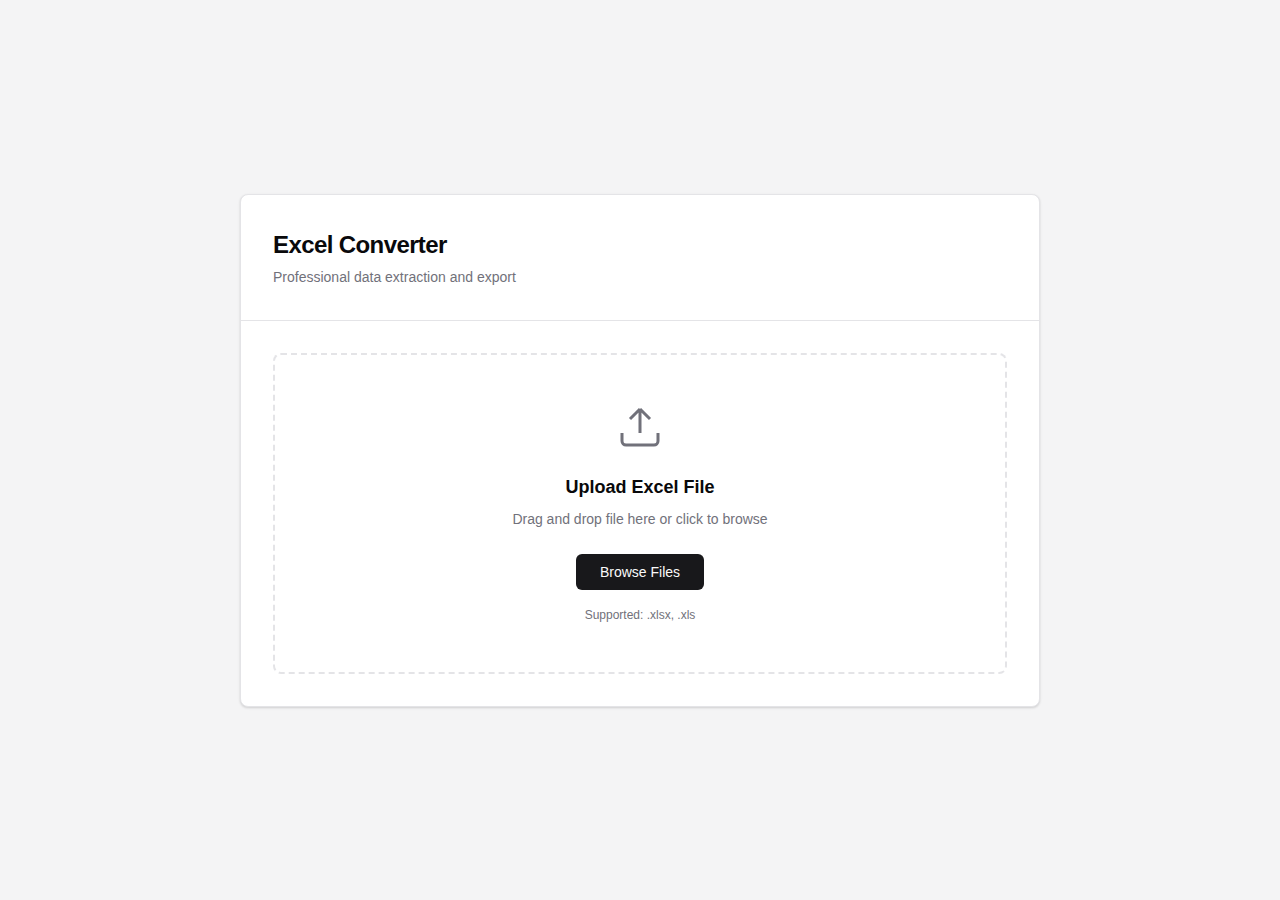
<file: index.html>
<!DOCTYPE html>
<html lang="en">
<head>
    <meta charset="UTF-8">
    <meta name="viewport" content="width=device-width, initial-scale=1.0">
    <title>Excel Converter | CSV & JSON Export</title>
    <link rel="stylesheet" href="style.css">
</head>
<body>
    <div class="container">
        <header>
            <h1>Excel Converter</h1>
            <p>Professional data extraction and export</p>
        </header>

        <main>
            <div class="upload-section">
                <div class="upload-area" id="uploadArea">
                    <svg class="upload-icon" viewBox="0 0 24 24" fill="none" stroke="currentColor" stroke-width="1.5">
                        <path d="M21 15v4a2 2 0 0 1-2 2H5a2 2 0 0 1-2-2v-4M17 8l-5-5m0 0L7 8m5-5v12"/>
                    </svg>
                    <h2>Upload Excel File</h2>
                    <p>Drag and drop file here or click to browse</p>
                    <input type="file" id="fileInput" accept=".xlsx,.xls" hidden>
                    <button class="btn-primary" id="browseBtn">Browse Files</button>
                    <span class="file-types">Supported: .xlsx, .xls</span>
                </div>

                <div class="file-info" id="fileInfo" style="display: none;">
                    <div class="file-details">
                        <div class="file-icon-wrapper">
                            <svg viewBox="0 0 24 24" fill="none" stroke="currentColor" stroke-width="1.5">
                                <path d="M13 2H6a2 2 0 0 0-2 2v16a2 2 0 0 0 2 2h12a2 2 0 0 0 2-2V9z"/>
                                <polyline points="13 2 13 9 20 9"/>
                            </svg>
                        </div>
                        <div class="file-meta">
                            <p class="file-name" id="fileName"></p>
                            <p class="file-size" id="fileSize"></p>
                        </div>
                        <button class="btn-icon" id="removeBtn" title="Remove file">
                            <svg viewBox="0 0 24 24" fill="none" stroke="currentColor" stroke-width="1.5">
                                <line x1="18" y1="6" x2="6" y2="18"/><line x1="6" y1="6" x2="18" y2="18"/>
                            </svg>
                        </button>
                    </div>
                    <button class="btn-primary" id="convertBtn">Process File</button>
                </div>
            </div>

            <div class="loading" id="loading" style="display: none;">
                <div class="spinner"></div>
                <p>Processing...</p>
            </div>

            <div class="row-preview" id="rowPreview" style="display: none;">
                <div class="selection-header">
                    <h2>Select Header Row</h2>
                    <p>Preview the first rows and choose which one contains your column headers</p>
                </div>
                
                <div class="preview-table-wrapper">
                    <table class="preview-table" id="previewTable">
                        <thead>
                            <tr>
                                <th></th>
                                <th>Row #</th>
                            </tr>
                        </thead>
                        <tbody id="previewTableBody">
                        </tbody>
                    </table>
                </div>
                
                <div class="selection-footer">
                    <p id="headerRowText" class="count-text">Row 0 selected as header</p>
                    <button class="btn-primary" id="continueBtn">Continue with Selected Header</button>
                </div>
            </div>

            <div class="column-selection" id="columnSelection" style="display: none;">
                <div class="selection-header">
                    <h2>Column Selection</h2>
                    <p>Select the columns to include in your export</p>
                    <div class="selection-controls">
                        <button class="btn-secondary" id="selectAllBtn">Select All</button>
                        <button class="btn-secondary" id="deselectAllBtn">Deselect All</button>
                    </div>
                </div>

                <div class="columns-grid" id="columnsGrid"></div>

                <div class="selection-footer">
                    <p id="selectedCount" class="count-text">All columns selected</p>
                    <button class="btn-primary" id="proceedBtn">Continue</button>
                </div>
            </div>

            <div class="row-exclusion" id="rowExclusion" style="display: none;">
                <div class="selection-header">
                    <h2>Exclude Bottom Rows</h2>
                    <p>Select rows from the bottom to exclude from your export (optional)</p>
                    <div class="selection-controls">
                        <button class="btn-secondary" id="selectAllRowsBtn">Select All</button>
                        <button class="btn-secondary" id="deselectAllRowsBtn">Deselect All</button>
                    </div>
                </div>

                <div class="preview-table-wrapper">
                    <table class="preview-table" id="exclusionTable">
                        <thead>
                            <tr id="exclusionTableHead">
                            </tr>
                        </thead>
                        <tbody id="exclusionTableBody">
                        </tbody>
                    </table>
                </div>

                <div class="selection-footer">
                    <p id="excludedRowsCount" class="count-text">0 rows selected for exclusion</p>
                    <div style="display: flex; gap: 0.5rem;">
                        <button class="btn-secondary" id="backToColumnsBtn">Back to Columns</button>
                        <button class="btn-primary" id="generateExportBtn">Generate Export</button>
                    </div>
                </div>
            </div>

            <div class="result" id="result" style="display: none;">
                <div class="result-header">
                    <svg class="check-icon" viewBox="0 0 24 24" fill="none" stroke="currentColor" stroke-width="2">
                        <polyline points="20 6 9 17 4 12"/>
                    </svg>
                    <h3>Export Ready</h3>
                    <p id="resultMessage"></p>
                </div>
                <div class="post-merger-report" id="postMergerReport" style="display: none;">
                    <div class="report-section" id="postMergerDeleted" style="display: none;">
                        <h4>✓ Auto-deleted pre-merger rows:</h4>
                        <ul id="postMergerDeletedList"></ul>
                    </div>
                    <div class="report-section" id="postMergerSkipped" style="display: none;">
                        <h4>⚠ Skipped POST MERGER rows (not processed):</h4>
                        <ul id="postMergerSkippedList"></ul>
                    </div>
                </div>
                <div class="export-section">
                    <p class="export-label">Select export format:</p>
                    <div class="export-buttons">
                        <button class="btn-export" id="downloadCsvBtn">
                            <svg viewBox="0 0 24 24" fill="none" stroke="currentColor" stroke-width="1.5">
                                <path d="M14 2H6a2 2 0 0 0-2 2v16a2 2 0 0 0 2 2h12a2 2 0 0 0 2-2V8z"/>
                                <polyline points="14 2 14 8 20 8"/>
                                <line x1="12" y1="18" x2="12" y2="12"/><line x1="9" y1="15" x2="15" y2="15"/>
                            </svg>
                            <span>Download CSV</span>
                        </button>
                        <button class="btn-export" id="downloadJsonBtn">
                            <svg viewBox="0 0 24 24" fill="none" stroke="currentColor" stroke-width="1.5">
                                <path d="M14 2H6a2 2 0 0 0-2 2v16a2 2 0 0 0 2 2h12a2 2 0 0 0 2-2V8z"/>
                                <polyline points="14 2 14 8 20 8"/>
                                <path d="M10 12a2 2 0 0 0-2 2v2a2 2 0 0 1-2 2M14 12a2 2 0 0 1 2 2v2a2 2 0 0 0 2 2"/>
                            </svg>
                            <span>Download JSON</span>
                        </button>
                    </div>
                </div>
                <button class="btn-secondary btn-block" id="newFileBtn">Process Another File</button>
            </div>

            <div class="error" id="error" style="display: none;">
                <svg class="error-icon" viewBox="0 0 24 24" fill="none" stroke="currentColor" stroke-width="2">
                    <circle cx="12" cy="12" r="10"/>
                    <line x1="12" y1="8" x2="12" y2="12"/>
                    <line x1="12" y1="16" x2="12.01" y2="16"/>
                </svg>
                <h3>Processing Error</h3>
                <p id="errorMessage"></p>
                <button class="btn-secondary" id="retryBtn">Try Again</button>
            </div>
        </main>
    </div>

    <script src="script.js"></script>
</body>
</html>
</file>
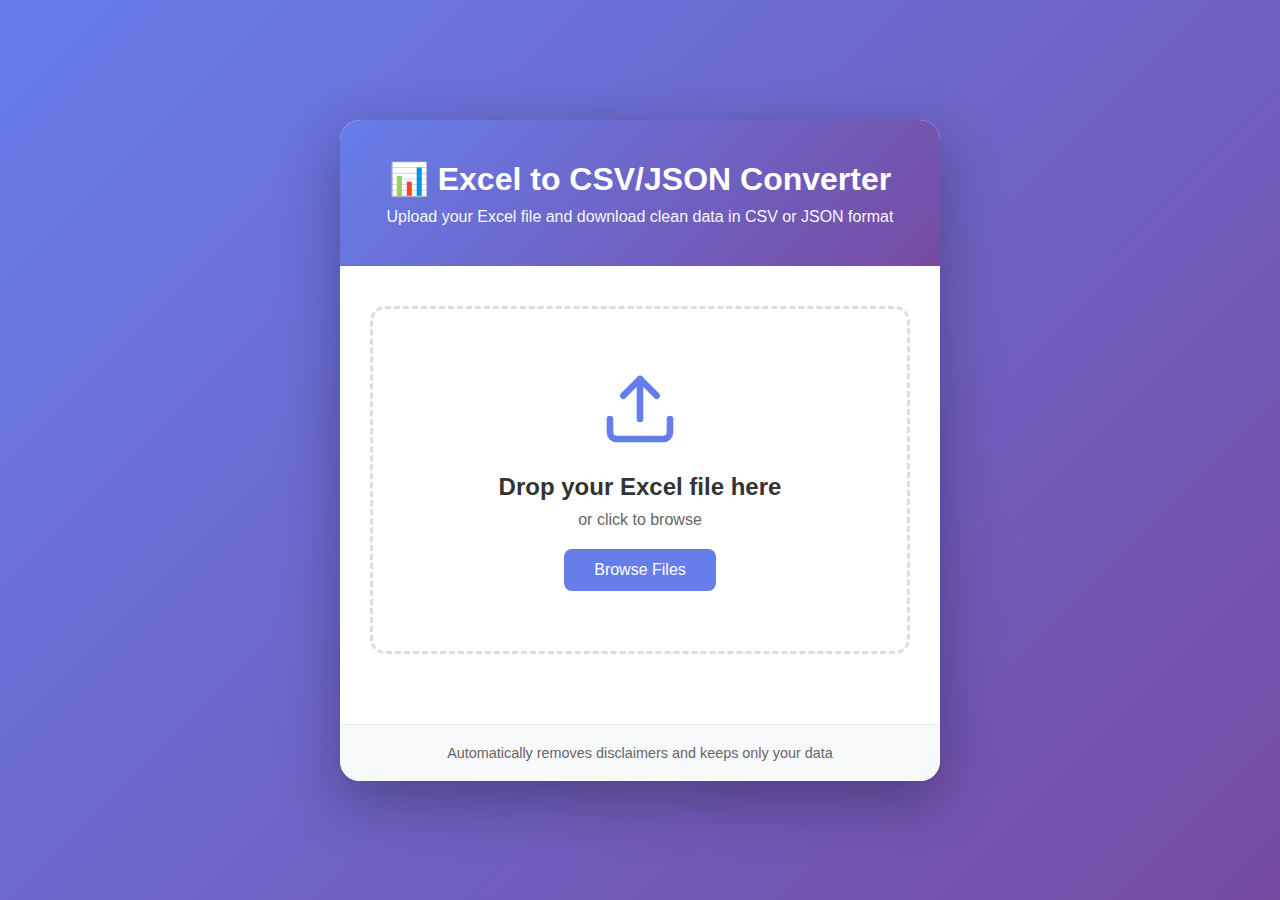
<file: public/index.html>
<!DOCTYPE html>
<html lang="en">
<head>
    <meta charset="UTF-8">
    <meta name="viewport" content="width=device-width, initial-scale=1.0">
    <title>Excel to CSV/JSON Converter</title>
    <link rel="stylesheet" href="style.css">
</head>
<body>
    <div class="container">
        <header>
            <h1>📊 Excel to CSV/JSON Converter</h1>
            <p>Upload your Excel file and download clean data in CSV or JSON format</p>
        </header>

        <main>
            <div class="upload-section">
                <div class="upload-area" id="uploadArea">
                    <svg class="upload-icon" viewBox="0 0 24 24" fill="none" stroke="currentColor">
                        <path d="M21 15v4a2 2 0 0 1-2 2H5a2 2 0 0 1-2-2v-4" stroke-width="2" stroke-linecap="round" stroke-linejoin="round"/>
                        <polyline points="17 8 12 3 7 8" stroke-width="2" stroke-linecap="round" stroke-linejoin="round"/>
                        <line x1="12" y1="3" x2="12" y2="15" stroke-width="2" stroke-linecap="round" stroke-linejoin="round"/>
                    </svg>
                    <h2>Drop your Excel file here</h2>
                    <p>or click to browse</p>
                    <input type="file" id="fileInput" accept=".xlsx,.xls" hidden>
                    <button class="browse-btn" id="browseBtn">Browse Files</button>
                </div>

                <div class="file-info" id="fileInfo" style="display: none;">
                    <div class="file-details">
                        <svg class="file-icon" viewBox="0 0 24 24" fill="none" stroke="currentColor">
                            <path d="M13 2H6a2 2 0 0 0-2 2v16a2 2 0 0 0 2 2h12a2 2 0 0 0 2-2V9z" stroke-width="2"/>
                            <polyline points="13 2 13 9 20 9" stroke-width="2"/>
                        </svg>
                        <div>
                            <p class="file-name" id="fileName"></p>
                            <p class="file-size" id="fileSize"></p>
                        </div>
                        <button class="remove-btn" id="removeBtn">✕</button>
                    </div>
                    <button class="convert-btn" id="convertBtn">Process File</button>
                </div>
            </div>

            <div class="loading" id="loading" style="display: none;">
                <div class="spinner"></div>
                <p>Processing your file...</p>
            </div>

            <div class="column-selection" id="columnSelection" style="display: none;">
                <div class="selection-header">
                    <h2>Select Columns to Include</h2>
                    <p>Choose which columns you want in your CSV file</p>
                    <div class="selection-controls">
                        <button class="control-btn" id="selectAllBtn">✓ Select All</button>
                        <button class="control-btn" id="deselectAllBtn">✕ Deselect All</button>
                    </div>
                </div>
                
                <div class="columns-grid" id="columnsGrid">
                    <!-- Column checkboxes will be inserted here -->
                </div>
                
                <div class="selection-footer">
                    <p id="selectedCount">All columns selected</p>
                    <button class="convert-btn" id="proceedBtn">Generate Files</button>
                </div>
            </div>

            <div class="result" id="result" style="display: none;">
                <div class="success-message">
                    <svg class="success-icon" viewBox="0 0 24 24" fill="none" stroke="currentColor">
                        <path d="M22 11.08V12a10 10 0 1 1-5.93-9.14" stroke-width="2" stroke-linecap="round" stroke-linejoin="round"/>
                        <polyline points="22 4 12 14.01 9 11.01" stroke-width="2" stroke-linecap="round" stroke-linejoin="round"/>
                    </svg>
                    <h3>Conversion Complete!</h3>
                    <p id="resultMessage"></p>
                </div>
                <div class="download-section">
                    <p class="download-label">Choose your download format:</p>
                    <div class="download-buttons">
                        <button class="download-btn csv-btn" id="downloadCsvBtn">
                            <svg viewBox="0 0 24 24" fill="none" stroke="currentColor">
                                <path d="M14 2H6a2 2 0 0 0-2 2v16a2 2 0 0 0 2 2h12a2 2 0 0 0 2-2V8z" stroke-width="2"/>
                                <polyline points="14 2 14 8 20 8" stroke-width="2"/>
                                <line x1="16" y1="13" x2="8" y2="13" stroke-width="2"/>
                                <line x1="16" y1="17" x2="8" y2="17" stroke-width="2"/>
                                <polyline points="10 9 9 9 8 9" stroke-width="2"/>
                            </svg>
                            Download CSV
                        </button>
                        <button class="download-btn json-btn" id="downloadJsonBtn">
                            <svg viewBox="0 0 24 24" fill="none" stroke="currentColor">
                                <path d="M14 2H6a2 2 0 0 0-2 2v16a2 2 0 0 0 2 2h12a2 2 0 0 0 2-2V8z" stroke-width="2"/>
                                <polyline points="14 2 14 8 20 8" stroke-width="2"/>
                                <path d="M10 12a2 2 0 0 0-2 2v2a2 2 0 0 1-2 2" stroke-width="2"/>
                                <path d="M14 12a2 2 0 0 1 2 2v2a2 2 0 0 0 2 2" stroke-width="2"/>
                            </svg>
                            Download JSON
                        </button>
                    </div>
                </div>
                <div class="action-buttons">
                    <button class="new-file-btn" id="newFileBtn">Convert Another File</button>
                </div>
            </div>

            <div class="error" id="error" style="display: none;">
                <svg class="error-icon" viewBox="0 0 24 24" fill="none" stroke="currentColor">
                    <circle cx="12" cy="12" r="10" stroke-width="2"/>
                    <line x1="12" y1="8" x2="12" y2="12" stroke-width="2" stroke-linecap="round"/>
                    <line x1="12" y1="16" x2="12.01" y2="16" stroke-width="2" stroke-linecap="round"/>
                </svg>
                <h3>Conversion Failed</h3>
                <p id="errorMessage"></p>
                <button class="retry-btn" id="retryBtn">Try Again</button>
            </div>
        </main>

        <footer>
            <p>Automatically removes disclaimers and keeps only your data</p>
        </footer>
    </div>

    <script src="script.js"></script>
</body>
</html>
</file>
<file: style.css>
* {
    margin: 0;
    padding: 0;
    box-sizing: border-box;
}

:root {
    --background: #ffffff;
    --foreground: #09090b;
    --card: #ffffff;
    --card-foreground: #09090b;
    --border: #e4e4e7;
    --input: #e4e4e7;
    --primary: #18181b;
    --primary-foreground: #fafafa;
    --secondary: #f4f4f5;
    --secondary-foreground: #18181b;
    --muted: #f4f4f5;
    --muted-foreground: #71717a;
    --accent: #f4f4f5;
    --accent-foreground: #18181b;
    --destructive: #ef4444;
    --ring: #18181b;
    --radius: 0.5rem;
}

body {
    font-family: -apple-system, BlinkMacSystemFont, 'Segoe UI', 'Roboto', 'Oxygen', 'Ubuntu', 'Cantarell', sans-serif;
    background: var(--muted);
    min-height: 100vh;
    display: flex;
    align-items: center;
    justify-content: center;
    padding: 2rem 1rem;
    color: var(--foreground);
    line-height: 1.5;
}

.container {
    background: var(--card);
    border-radius: var(--radius);
    border: 1px solid var(--border);
    box-shadow: 0 1px 3px 0 rgba(0, 0, 0, 0.1), 0 1px 2px 0 rgba(0, 0, 0, 0.06);
    max-width: 800px;
    width: 100%;
}

header {
    padding: 2rem;
    border-bottom: 1px solid var(--border);
}

header h1 {
    font-size: 1.5rem;
    font-weight: 600;
    color: var(--foreground);
    margin-bottom: 0.25rem;
    letter-spacing: -0.025em;
}

header p {
    color: var(--muted-foreground);
    font-size: 0.875rem;
}

main {
    padding: 2rem;
}

.upload-area {
    border: 2px dashed var(--border);
    border-radius: var(--radius);
    padding: 3rem 2rem;
    text-align: center;
    transition: all 0.2s;
    cursor: pointer;
    background: var(--background);
}

.upload-area:hover,
.upload-area.drag-over {
    border-color: var(--primary);
    background: var(--accent);
}

.upload-icon {
    width: 48px;
    height: 48px;
    color: var(--muted-foreground);
    margin-bottom: 1rem;
}

.upload-area h2 {
    font-size: 1.125rem;
    font-weight: 600;
    color: var(--foreground);
    margin-bottom: 0.5rem;
}

.upload-area p {
    color: var(--muted-foreground);
    font-size: 0.875rem;
    margin-bottom: 1.5rem;
}

.file-types {
    display: block;
    margin-top: 1rem;
    color: var(--muted-foreground);
    font-size: 0.75rem;
}

.btn-primary {
    background: var(--primary);
    color: var(--primary-foreground);
    border: none;
    padding: 0.625rem 1.5rem;
    border-radius: calc(var(--radius) - 2px);
    font-size: 0.875rem;
    font-weight: 500;
    cursor: pointer;
    transition: all 0.2s;
    display: inline-flex;
    align-items: center;
    justify-content: center;
}

.btn-primary:hover {
    background: var(--foreground);
    opacity: 0.9;
}

.btn-secondary {
    background: var(--secondary);
    color: var(--secondary-foreground);
    border: 1px solid var(--border);
    padding: 0.5rem 1rem;
    border-radius: calc(var(--radius) - 2px);
    font-size: 0.875rem;
    font-weight: 500;
    cursor: pointer;
    transition: all 0.2s;
}

.btn-secondary:hover {
    background: var(--accent);
}

.btn-icon {
    background: transparent;
    border: none;
    width: 32px;
    height: 32px;
    border-radius: calc(var(--radius) - 2px);
    cursor: pointer;
    display: flex;
    align-items: center;
    justify-content: center;
    transition: all 0.2s;
    color: var(--muted-foreground);
}

.btn-icon:hover {
    background: var(--muted);
    color: var(--foreground);
}

.btn-icon svg {
    width: 16px;
    height: 16px;
}

.btn-block {
    width: 100%;
}

.file-info {
    text-align: center;
}

.file-details {
    display: flex;
    align-items: center;
    gap: 1rem;
    padding: 1rem;
    background: var(--muted);
    border-radius: var(--radius);
    border: 1px solid var(--border);
    margin-bottom: 1.5rem;
}

.file-icon-wrapper {
    flex-shrink: 0;
    width: 40px;
    height: 40px;
    display: flex;
    align-items: center;
    justify-content: center;
    background: var(--background);
    border-radius: calc(var(--radius) - 2px);
    border: 1px solid var(--border);
}

.file-icon-wrapper svg {
    width: 20px;
    height: 20px;
    color: var(--muted-foreground);
}

.file-meta {
    flex: 1;
    text-align: left;
}

.file-name {
    font-weight: 500;
    color: var(--foreground);
    font-size: 0.875rem;
    margin-bottom: 0.25rem;
    word-break: break-word;
}

.file-size {
    color: var(--muted-foreground);
    font-size: 0.75rem;
}

.loading {
    text-align: center;
    padding: 3rem 0;
}

.spinner {
    width: 40px;
    height: 40px;
    border: 3px solid var(--border);
    border-top: 3px solid var(--primary);
    border-radius: 50%;
    animation: spin 0.8s linear infinite;
    margin: 0 auto 1rem;
}

@keyframes spin {
    0% { transform: rotate(0deg); }
    100% { transform: rotate(360deg); }
}

.loading p {
    color: var(--muted-foreground);
    font-size: 0.875rem;
}

.selection-header {
    margin-bottom: 1.5rem;
}

.selection-header h2 {
    font-size: 1.125rem;
    font-weight: 600;
    color: var(--foreground);
    margin-bottom: 0.25rem;
}

.selection-header p {
    color: var(--muted-foreground);
    font-size: 0.875rem;
    margin-bottom: 1rem;
}

.selection-controls {
    display: flex;
    gap: 0.5rem;
}

.columns-grid {
    max-height: 400px;
    overflow-y: auto;
    border: 1px solid var(--border);
    border-radius: var(--radius);
    padding: 0.5rem;
    margin-bottom: 1.5rem;
    background: var(--background);
}

.columns-grid::-webkit-scrollbar {
    width: 8px;
}

.columns-grid::-webkit-scrollbar-track {
    background: var(--muted);
    border-radius: 4px;
}

.columns-grid::-webkit-scrollbar-thumb {
    background: var(--border);
    border-radius: 4px;
}

.columns-grid::-webkit-scrollbar-thumb:hover {
    background: var(--muted-foreground);
}

.column-item {
    display: flex;
    align-items: center;
    padding: 0.75rem;
    margin-bottom: 0.25rem;
    background: var(--background);
    border-radius: calc(var(--radius) - 2px);
    border: 1px solid transparent;
    transition: all 0.15s;
    cursor: pointer;
}

.column-item:hover {
    background: var(--accent);
    border-color: var(--border);
}

.column-item.checked {
    background: var(--accent);
}

.column-item input[type="checkbox"] {
    width: 16px;
    height: 16px;
    margin-right: 0.75rem;
    cursor: pointer;
    accent-color: var(--primary);
}

.column-item label {
    flex: 1;
    cursor: pointer;
    color: var(--foreground);
    font-size: 0.875rem;
    font-weight: 500;
}

.selection-footer {
    text-align: center;
}

.count-text {
    color: var(--muted-foreground);
    font-size: 0.875rem;
    margin-bottom: 1rem;
}

.result {
    text-align: center;
}

.result-header {
    margin-bottom: 2rem;
    padding-bottom: 2rem;
    border-bottom: 1px solid var(--border);
}

.check-icon {
    width: 48px;
    height: 48px;
    color: #10b981;
    margin-bottom: 1rem;
}

.result-header h3 {
    font-size: 1.25rem;
    font-weight: 600;
    color: var(--foreground);
    margin-bottom: 0.5rem;
}

.result-header p {
    color: var(--muted-foreground);
    font-size: 0.875rem;
}

.export-section {
    margin-bottom: 1.5rem;
}

.export-label {
    color: var(--muted-foreground);
    font-size: 0.875rem;
    font-weight: 500;
    margin-bottom: 1rem;
}

.export-buttons {
    display: grid;
    grid-template-columns: 1fr 1fr;
    gap: 0.75rem;
    margin-bottom: 1.5rem;
}

.btn-export {
    background: var(--background);
    border: 1px solid var(--border);
    padding: 1rem;
    border-radius: var(--radius);
    cursor: pointer;
    transition: all 0.2s;
    display: flex;
    flex-direction: column;
    align-items: center;
    gap: 0.5rem;
    color: var(--foreground);
    font-weight: 500;
    font-size: 0.875rem;
}

.btn-export:hover {
    background: var(--accent);
    border-color: var(--primary);
}

.btn-export svg {
    width: 24px;
    height: 24px;
    color: var(--muted-foreground);
}

.error {
    text-align: center;
    padding: 2rem 0;
}

.error-icon {
    width: 48px;
    height: 48px;
    color: var(--destructive);
    margin-bottom: 1rem;
}

.error h3 {
    font-size: 1.125rem;
    font-weight: 600;
    color: var(--foreground);
    margin-bottom: 0.5rem;
}

.error p {
    color: var(--muted-foreground);
    font-size: 0.875rem;
    margin-bottom: 1.5rem;
}

@media (max-width: 640px) {
    body {
        padding: 1rem;
    }
    
    .container {
        border-radius: 0;
    }
    
    header {
        padding: 1.5rem;
    }
    
    header h1 {
        font-size: 1.25rem;
    }
    
    main {
        padding: 1.5rem;
    }
    
    .upload-area {
        padding: 2rem 1rem;
    }
    
    .export-buttons {
        grid-template-columns: 1fr;
    }
    
    .selection-controls {
        flex-direction: column;
    }
    
    .btn-secondary,
    .btn-primary {
        width: 100%;
    }
}
</file>
<file: public/style.css>
* {
    margin: 0;
    padding: 0;
    box-sizing: border-box;
}

body {
    font-family: -apple-system, BlinkMacSystemFont, 'Segoe UI', Roboto, Oxygen, Ubuntu, Cantarell, sans-serif;
    background: linear-gradient(135deg, #667eea 0%, #764ba2 100%);
    min-height: 100vh;
    display: flex;
    align-items: center;
    justify-content: center;
    padding: 20px;
}

.container {
    background: white;
    border-radius: 20px;
    box-shadow: 0 20px 60px rgba(0, 0, 0, 0.3);
    max-width: 600px;
    width: 100%;
    overflow: hidden;
}

header {
    background: linear-gradient(135deg, #667eea 0%, #764ba2 100%);
    color: white;
    padding: 40px 30px;
    text-align: center;
}

header h1 {
    font-size: 2rem;
    margin-bottom: 10px;
}

header p {
    opacity: 0.95;
    font-size: 1rem;
}

main {
    padding: 40px 30px;
}

.upload-section {
    margin-bottom: 30px;
}

.upload-area {
    border: 3px dashed #ddd;
    border-radius: 15px;
    padding: 60px 30px;
    text-align: center;
    transition: all 0.3s ease;
    cursor: pointer;
}

.upload-area:hover,
.upload-area.drag-over {
    border-color: #667eea;
    background: #f8f9ff;
}

.upload-icon {
    width: 80px;
    height: 80px;
    color: #667eea;
    margin-bottom: 20px;
}

.upload-area h2 {
    font-size: 1.5rem;
    color: #333;
    margin-bottom: 10px;
}

.upload-area p {
    color: #666;
    margin-bottom: 20px;
}

.browse-btn {
    background: #667eea;
    color: white;
    border: none;
    padding: 12px 30px;
    border-radius: 8px;
    font-size: 1rem;
    cursor: pointer;
    transition: all 0.3s ease;
}

.browse-btn:hover {
    background: #5568d3;
    transform: translateY(-2px);
    box-shadow: 0 5px 15px rgba(102, 126, 234, 0.4);
}

.file-info {
    text-align: center;
}

.file-details {
    display: flex;
    align-items: center;
    justify-content: center;
    gap: 15px;
    padding: 20px;
    background: #f8f9ff;
    border-radius: 10px;
    margin-bottom: 20px;
    position: relative;
}

.file-icon {
    width: 40px;
    height: 40px;
    color: #667eea;
    flex-shrink: 0;
}

.file-details div {
    flex: 1;
    text-align: left;
}

.file-name {
    font-weight: 600;
    color: #333;
    margin-bottom: 5px;
    word-break: break-word;
}

.file-size {
    color: #666;
    font-size: 0.9rem;
}

.remove-btn {
    background: #ff4757;
    color: white;
    border: none;
    width: 30px;
    height: 30px;
    border-radius: 50%;
    cursor: pointer;
    font-size: 1.2rem;
    display: flex;
    align-items: center;
    justify-content: center;
    transition: all 0.3s ease;
}

.remove-btn:hover {
    background: #ee5a6f;
    transform: scale(1.1);
}

.convert-btn {
    background: #10ac84;
    color: white;
    border: none;
    padding: 15px 40px;
    border-radius: 8px;
    font-size: 1.1rem;
    font-weight: 600;
    cursor: pointer;
    transition: all 0.3s ease;
    width: 100%;
}

.convert-btn:hover {
    background: #0e9671;
    transform: translateY(-2px);
    box-shadow: 0 5px 15px rgba(16, 172, 132, 0.4);
}

.loading {
    text-align: center;
    padding: 40px 0;
}

.spinner {
    width: 50px;
    height: 50px;
    border: 4px solid #f3f3f3;
    border-top: 4px solid #667eea;
    border-radius: 50%;
    animation: spin 1s linear infinite;
    margin: 0 auto 20px;
}

@keyframes spin {
    0% { transform: rotate(0deg); }
    100% { transform: rotate(360deg); }
}

.loading p {
    color: #666;
    font-size: 1.1rem;
}

.column-selection {
    animation: fadeIn 0.3s ease;
}

@keyframes fadeIn {
    from { opacity: 0; transform: translateY(10px); }
    to { opacity: 1; transform: translateY(0); }
}

.selection-header {
    text-align: center;
    margin-bottom: 30px;
}

.selection-header h2 {
    font-size: 1.6rem;
    color: #333;
    margin-bottom: 10px;
}

.selection-header p {
    color: #666;
    margin-bottom: 20px;
}

.selection-controls {
    display: flex;
    gap: 10px;
    justify-content: center;
}

.control-btn {
    background: #f1f2f6;
    color: #333;
    border: 2px solid #dfe4ea;
    padding: 8px 20px;
    border-radius: 6px;
    font-size: 0.9rem;
    cursor: pointer;
    transition: all 0.3s ease;
    font-weight: 500;
}

.control-btn:hover {
    background: #667eea;
    color: white;
    border-color: #667eea;
}

.columns-grid {
    max-height: 400px;
    overflow-y: auto;
    border: 2px solid #f1f2f6;
    border-radius: 10px;
    padding: 20px;
    margin-bottom: 30px;
    background: #fafbfc;
}

.columns-grid::-webkit-scrollbar {
    width: 8px;
}

.columns-grid::-webkit-scrollbar-track {
    background: #f1f2f6;
    border-radius: 10px;
}

.columns-grid::-webkit-scrollbar-thumb {
    background: #667eea;
    border-radius: 10px;
}

.column-item {
    display: flex;
    align-items: center;
    padding: 12px 15px;
    margin-bottom: 8px;
    background: white;
    border-radius: 8px;
    border: 2px solid #eee;
    transition: all 0.2s ease;
    cursor: pointer;
    user-select: none;
}

.column-item:hover {
    border-color: #667eea;
    background: #f8f9ff;
}

.column-item input[type="checkbox"] {
    width: 20px;
    height: 20px;
    margin-right: 12px;
    cursor: pointer;
    accent-color: #667eea;
}

.column-item label {
    flex: 1;
    cursor: pointer;
    color: #333;
    font-size: 0.95rem;
    font-weight: 500;
}

.column-item.checked {
    border-color: #667eea;
    background: #f8f9ff;
}

.selection-footer {
    text-align: center;
}

.selection-footer p {
    color: #666;
    margin-bottom: 15px;
    font-weight: 500;
}

.result {
    text-align: center;
}

.success-message {
    margin-bottom: 30px;
}

.success-icon {
    width: 80px;
    height: 80px;
    color: #10ac84;
    margin-bottom: 20px;
}

.success-message h3 {
    font-size: 1.8rem;
    color: #333;
    margin-bottom: 10px;
}

.success-message p {
    color: #666;
}

.download-section {
    margin-bottom: 25px;
}

.download-label {
    color: #666;
    font-size: 1rem;
    font-weight: 500;
    margin-bottom: 15px;
    text-align: center;
}

.download-buttons {
    display: grid;
    grid-template-columns: 1fr 1fr;
    gap: 15px;
    margin-bottom: 20px;
}

.action-buttons {
    display: flex;
    gap: 15px;
    flex-direction: column;
}

.download-btn,
.new-file-btn {
    padding: 15px 30px;
    border-radius: 8px;
    font-size: 1rem;
    font-weight: 600;
    cursor: pointer;
    transition: all 0.3s ease;
    display: flex;
    align-items: center;
    justify-content: center;
    gap: 10px;
    border: none;
}

.download-btn {
    color: white;
}

.csv-btn {
    background: #667eea;
}

.csv-btn:hover {
    background: #5568d3;
    transform: translateY(-2px);
    box-shadow: 0 5px 15px rgba(102, 126, 234, 0.4);
}

.json-btn {
    background: #10ac84;
}

.json-btn:hover {
    background: #0e9671;
    transform: translateY(-2px);
    box-shadow: 0 5px 15px rgba(16, 172, 132, 0.4);
}

.download-btn svg {
    width: 20px;
    height: 20px;
}

.new-file-btn {
    background: #f1f2f6;
    color: #333;
}

.new-file-btn:hover {
    background: #dfe4ea;
}

.error {
    text-align: center;
    padding: 20px 0;
}

.error-icon {
    width: 80px;
    height: 80px;
    color: #ff4757;
    margin-bottom: 20px;
}

.error h3 {
    font-size: 1.8rem;
    color: #333;
    margin-bottom: 10px;
}

.error p {
    color: #666;
    margin-bottom: 20px;
}

.retry-btn {
    background: #667eea;
    color: white;
    border: none;
    padding: 12px 30px;
    border-radius: 8px;
    font-size: 1rem;
    cursor: pointer;
    transition: all 0.3s ease;
}

.retry-btn:hover {
    background: #5568d3;
    transform: translateY(-2px);
    box-shadow: 0 5px 15px rgba(102, 126, 234, 0.4);
}

footer {
    background: #f8f9fa;
    padding: 20px 30px;
    text-align: center;
    border-top: 1px solid #eee;
}

footer p {
    color: #666;
    font-size: 0.9rem;
}

@media (max-width: 600px) {
    header h1 {
        font-size: 1.5rem;
    }
    
    header p {
        font-size: 0.9rem;
    }
    
    .upload-area {
        padding: 40px 20px;
    }
    
    .upload-icon {
        width: 60px;
        height: 60px;
    }
    
    .upload-area h2 {
        font-size: 1.2rem;
    }
    
    .download-buttons {
        grid-template-columns: 1fr;
    }
    
    .selection-controls {
        flex-direction: column;
    }
}
</file>
